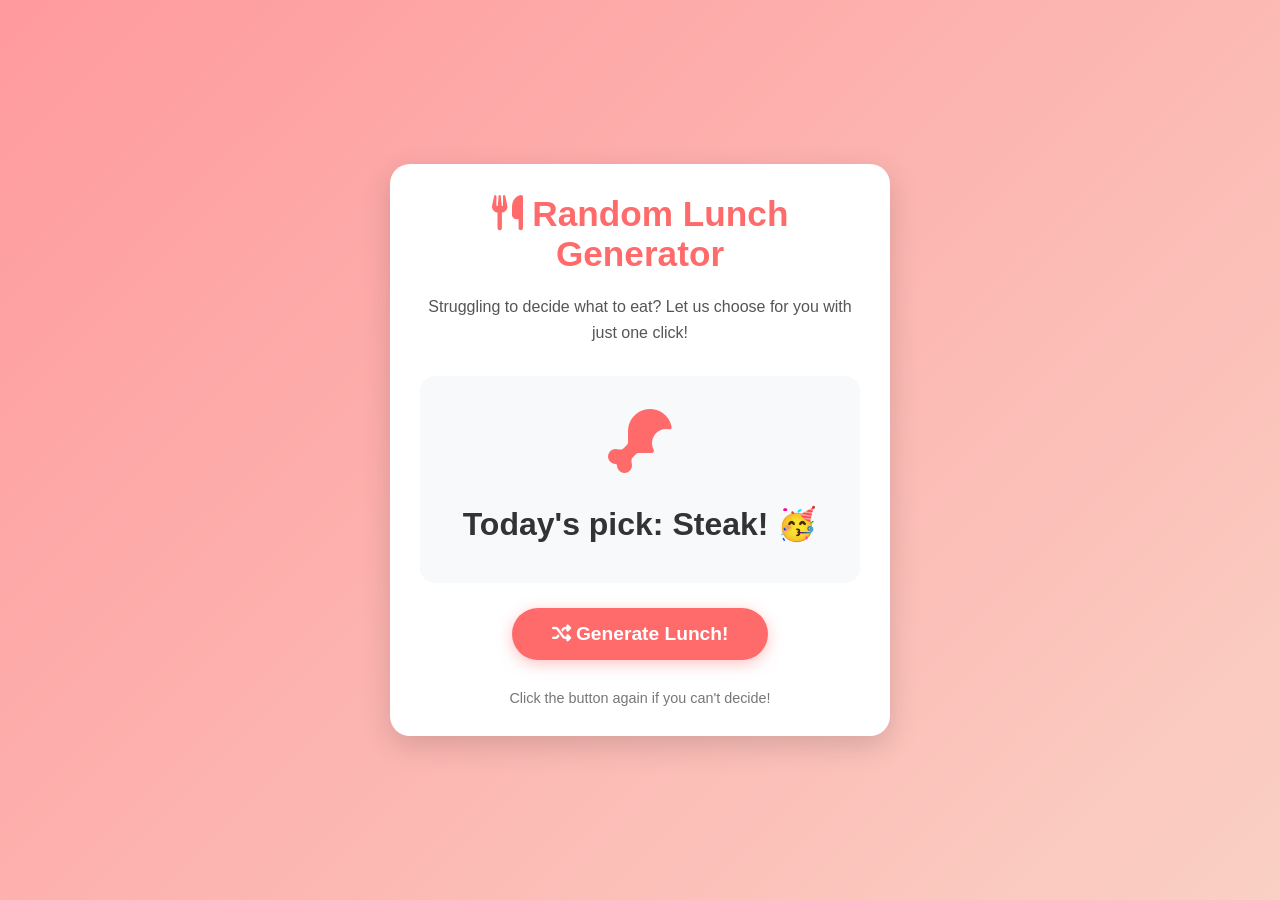
<file: week1/index.html>
<!DOCTYPE html>
<html lang="en">
<head>
    <meta charset="UTF-8">
    <meta name="viewport" content="width=device-width, initial-scale=1.0">
    <title>Random Lunch Menu Generator</title>
    <link rel="stylesheet" href="https://cdnjs.cloudflare.com/ajax/libs/font-awesome/6.4.0/css/all.min.css">
    <style>
        * {
            margin: 0;
            padding: 0;
            box-sizing: border-box;
            font-family: 'Segoe UI', Tahoma, Geneva, Verdana, sans-serif;
        }
        
        body {
            background: linear-gradient(135deg, #ff9a9e 0%, #fad0c4 100%);
            min-height: 100vh;
            display: flex;
            justify-content: center;
            align-items: center;
            padding: 20px;
        }
        
        .container {
            background-color: white;
            border-radius: 20px;
            box-shadow: 0 10px 30px rgba(0, 0, 0, 0.15);
            width: 90%;
            max-width: 500px;
            padding: 30px;
            text-align: center;
        }
        
        h1 {
            color: #ff6b6b;
            margin-bottom: 20px;
            font-size: 2.2rem;
        }
        
        .description {
            color: #555;
            margin-bottom: 30px;
            line-height: 1.6;
        }
        
        .lunch-display {
            background-color: #f8f9fa;
            border-radius: 15px;
            padding: 30px;
            margin: 25px 0;
            min-height: 200px;
            display: flex;
            flex-direction: column;
            justify-content: center;
            align-items: center;
            transition: all 0.3s ease;
        }
        
        .food-icon {
            font-size: 4rem;
            margin-bottom: 15px;
            color: #ff6b6b;
        }
        
        .food-name {
            font-size: 2rem;
            color: #333;
            font-weight: bold;
            margin: 10px 0;
        }
        
        .generate-btn {
            background-color: #ff6b6b;
            color: white;
            border: none;
            border-radius: 50px;
            padding: 15px 40px;
            font-size: 1.2rem;
            font-weight: bold;
            cursor: pointer;
            transition: all 0.3s ease;
            box-shadow: 0 4px 15px rgba(255, 107, 107, 0.4);
        }
        
        .generate-btn:hover {
            background-color: #ff5252;
            transform: translateY(-3px);
            box-shadow: 0 6px 20px rgba(255, 107, 107, 0.5);
        }
        
        .generate-btn:active {
            transform: translateY(0);
        }
        
        .footer {
            margin-top: 30px;
            color: #777;
            font-size: 0.9rem;
        }
        
        @keyframes fadeIn {
            from { opacity: 0; transform: translateY(10px); }
            to { opacity: 1; transform: translateY(0); }
        }
        
        .fade-in {
            animation: fadeIn 0.5s ease forwards;
        }
        
        @media (max-width: 600px) {
            .container {
                padding: 20px;
            }
            
            h1 {
                font-size: 1.8rem;
            }
            
            .food-name {
                font-size: 1.6rem;
            }
            
            .generate-btn {
                padding: 12px 30px;
                font-size: 1.1rem;
            }
        }
    </style>
</head>
<body>
    <div class="container">
        <h1><i class="fas fa-utensils"></i> Random Lunch Generator</h1>
        <p class="description">Struggling to decide what to eat? Let us choose for you with just one click!</p>
        
        <div class="lunch-display">
            <div class="food-icon"><i class="fas fa-question"></i></div>
            <div class="food-name">What's for lunch?</div>
        </div>
        
        <button class="generate-btn" id="generateBtn">
            <i class="fas fa-random"></i> Generate Lunch!
        </button>
        
        <p class="footer">Click the button again if you can't decide!</p>
    </div>

    <script>
        document.addEventListener('DOMContentLoaded', function() {
            const generateBtn = document.getElementById('generateBtn');
            const foodIcon = document.querySelector('.food-icon');
            const foodName = document.querySelector('.food-name');
            const lunchDisplay = document.querySelector('.lunch-display');
            
            // Array of lunch options with corresponding Font Awesome icons
            const lunchMenu = [
                { name: "Pizza", icon: "fas fa-pizza-slice" },
                { name: "Sushi", icon: "fas fa-fish" },
                { name: "Burger", icon: "fas fa-hamburger" },
                { name: "Salad", icon: "fas fa-leaf" },
                { name: "Tacos", icon: "fas fa-utensil-spoon" },
                { name: "Ramen", icon: "fas fa-bowl-food" },
                { name: "Sandwich", icon: "fas fa-bread-slice" },
                { name: "Pasta", icon: "fas fa-plate-wheat" },
                { name: "Curry", icon: "fas fa-mortar-pestle" },
                { name: "Steak", icon: "fas fa-drumstick-bite" },
                { name: "Soup", icon: "fas fa-mug-hot" },
                { name: "BBQ", icon: "fas fa-fire" }
            ];
            
            // Function to generate random lunch
            function generateRandomLunch() {
                // Remove fade-in class if it exists
                lunchDisplay.classList.remove('fade-in');
                
                // Get a random lunch option
                const randomIndex = Math.floor(Math.random() * lunchMenu.length);
                const selectedLunch = lunchMenu[randomIndex];
                
                // Briefly show loading state
                foodIcon.innerHTML = '<i class="fas fa-spinner fa-spin"></i>';
                foodName.textContent = "Thinking...";
                
                // After a short delay, show the selected lunch
                setTimeout(() => {
                    foodIcon.innerHTML = `<i class="${selectedLunch.icon}"></i>`;
                    foodName.textContent = `Today's pick: ${selectedLunch.name}! 🥳`;
                    
                    // Add animation class
                    lunchDisplay.classList.add('fade-in');
                }, 500);
            }
            
            // Add click event to button
            generateBtn.addEventListener('click', generateRandomLunch);
            
            // Generate a random lunch on page load
            generateRandomLunch();
        });
    </script>
</body>
</html>
</file>
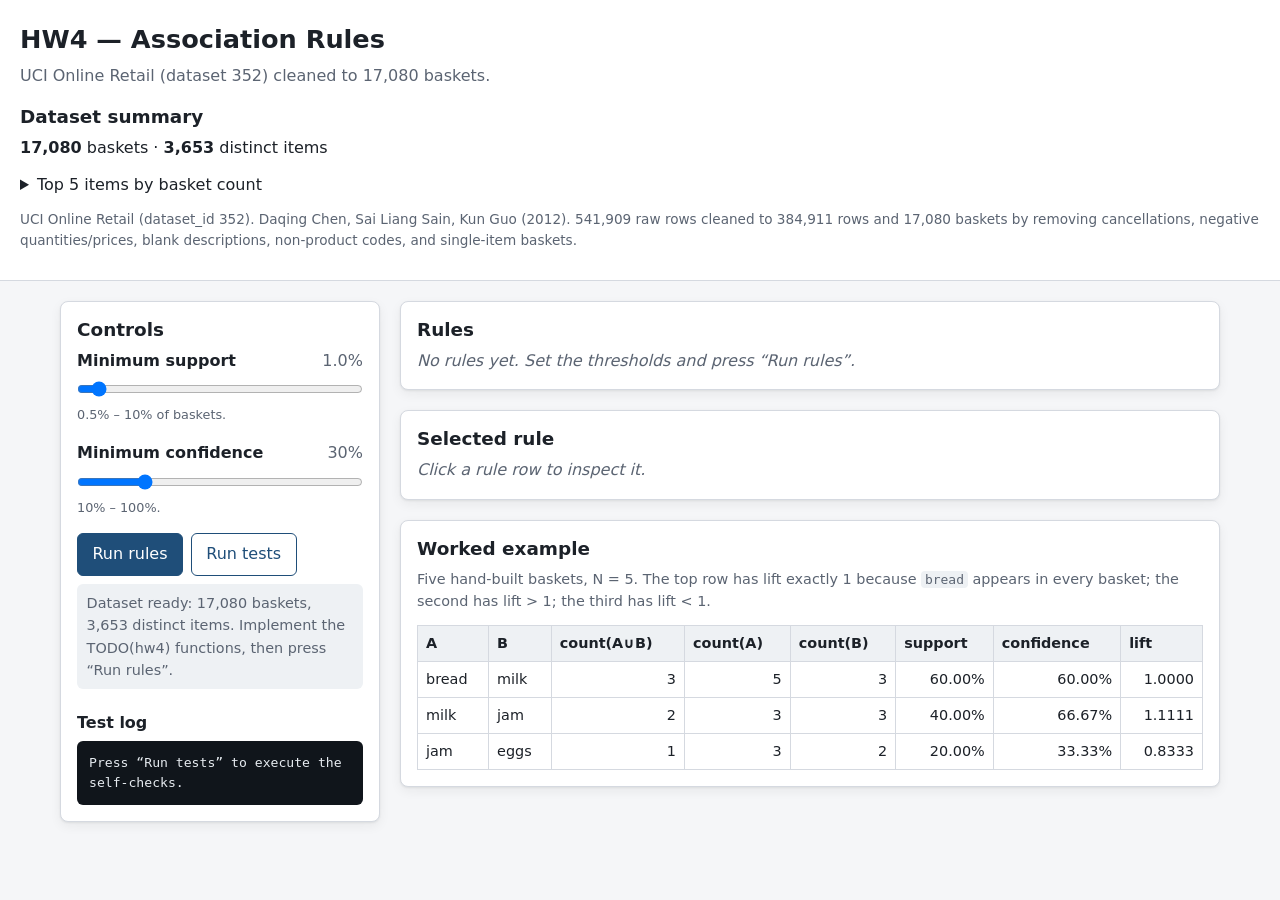
<file: week4/index.html>
<!DOCTYPE html>
<html lang="en">
<head>
  <meta charset="utf-8">
  <meta name="viewport" content="width=device-width, initial-scale=1">
  <title>HW4 — Association Rules</title>
  <link rel="stylesheet" href="style.css">
</head>
<body>
  <noscript>
    <p class="load-error">JavaScript required — please enable scripts for this directory and reload.</p>
  </noscript>
  <header class="site-header">
    <h1>HW4 — Association Rules</h1>
    <p class="subtitle">UCI Online Retail (dataset 352) cleaned to 17,080 baskets.</p>
    <section id="dataset-summary" aria-labelledby="dataset-summary-heading" class="summary">
      <h2 id="dataset-summary-heading">Dataset summary</h2>
      <div id="dataset-summary-body">
        <p class="empty-state">Loading dataset…</p>
      </div>
    </section>
  </header>

  <div class="layout">
    <aside class="sidebar" aria-labelledby="controls-heading">
      <h2 id="controls-heading">Controls</h2>

      <div class="control">
        <label for="min-support">
          Minimum support
          <output id="min-support-value" for="min-support">1.0%</output>
        </label>
        <input type="range" id="min-support" name="min-support"
               min="0.5" max="10" step="0.5" value="1"
               aria-describedby="min-support-hint">
        <p class="hint" id="min-support-hint">0.5% – 10% of baskets.</p>
      </div>

      <div class="control">
        <label for="min-confidence">
          Minimum confidence
          <output id="min-confidence-value" for="min-confidence">30%</output>
        </label>
        <input type="range" id="min-confidence" name="min-confidence"
               min="10" max="100" step="5" value="30"
               aria-describedby="min-confidence-hint">
        <p class="hint" id="min-confidence-hint">10% – 100%.</p>
      </div>

      <div class="button-row">
        <button type="button" id="run-rules">Run rules</button>
        <button type="button" id="run-tests" class="secondary">Run tests</button>
      </div>

      <p id="status" class="status" role="status" aria-live="polite">Loading…</p>

      <h3 id="test-log-heading">Test log</h3>
      <pre id="testLog" class="test-log" tabindex="0" aria-labelledby="test-log-heading">Press “Run tests” to execute the self-checks.</pre>
    </aside>

    <main>
      <section aria-labelledby="results-heading">
        <h2 id="results-heading">Rules</h2>
        <div id="results">
          <p class="empty-state">No rules yet. Set the thresholds and press “Run rules”.</p>
        </div>
      </section>

      <section aria-labelledby="detail-heading" class="panel">
        <h2 id="detail-heading">Selected rule</h2>
        <div id="rule-detail">
          <p class="empty-state">Click a rule row to inspect it.</p>
        </div>
      </section>

      <section aria-labelledby="example-heading" class="panel">
        <h2 id="example-heading">Worked example</h2>
        <div id="worked-example"></div>
      </section>
    </main>
  </div>

  <script src="transactions.js"></script>
  <script src="script.js"></script>
</body>
</html>
</file>
<file: week4/style.css>
/* week4/style.css — HW4 association-rules starter.
   Clean neutral palette, readable type, tabular numbers, single column < 700px. */

:root {
  --bg: #f5f6f8;
  --surface: #ffffff;
  --border: #d5d9e0;
  --text: #1c2128;
  --muted: #5b6472;
  --accent: #1f4e79;
  --accent-contrast: #ffffff;
  --warning: #7a4b00;
  --warning-bg: #fff5e0;
  --focus: #b4530a;
  --shadow: 0 1px 2px rgba(28, 33, 40, 0.08), 0 4px 12px rgba(28, 33, 40, 0.06);
  --radius: 8px;
}

*,
*::before,
*::after {
  box-sizing: border-box;
}

html {
  font-size: 16px;
}

body {
  margin: 0;
  background: var(--bg);
  color: var(--text);
  font-family: system-ui, -apple-system, "Segoe UI", Roboto, Helvetica, Arial, sans-serif;
  font-size: 1rem;
  line-height: 1.55;
}

h1, h2, h3 {
  line-height: 1.25;
  margin: 0 0 0.5rem;
}

h1 { font-size: 1.6rem; }
h2 { font-size: 1.15rem; margin-top: 0; }
h3 { font-size: 1rem; margin-top: 1.5rem; }

p { margin: 0 0 0.75rem; }

code {
  font-family: ui-monospace, SFMono-Regular, Menlo, Consolas, monospace;
  font-size: 0.9em;
  background: #eef1f4;
  padding: 0.05em 0.3em;
  border-radius: 4px;
}

/* --- layout ------------------------------------------------------------- */

.site-header {
  background: var(--surface);
  border-bottom: 1px solid var(--border);
  padding: 1.5rem 1.25rem 1rem;
}

.subtitle {
  color: var(--muted);
  margin-bottom: 1rem;
}

.layout {
  display: grid;
  grid-template-columns: minmax(260px, 320px) minmax(0, 1fr);
  gap: 1.25rem;
  max-width: 1200px;
  margin: 0 auto;
  padding: 1.25rem;
  align-items: start;
}

.sidebar {
  position: sticky;
  top: 1.25rem;
  background: var(--surface);
  border: 1px solid var(--border);
  border-radius: var(--radius);
  box-shadow: var(--shadow);
  padding: 1rem;
}

main {
  display: flex;
  flex-direction: column;
  gap: 1.25rem;
  min-width: 0;
}

.panel,
section[aria-labelledby="results-heading"] {
  background: var(--surface);
  border: 1px solid var(--border);
  border-radius: var(--radius);
  box-shadow: var(--shadow);
  padding: 1rem;
}

.summary {
  margin-top: 0.5rem;
}

.summary-line {
  font-variant-numeric: tabular-nums;
}

.provenance {
  color: var(--muted);
  font-size: 0.85rem;
  margin-top: 0.75rem;
}

/* --- controls ----------------------------------------------------------- */

.control {
  margin-bottom: 1rem;
}

.control label {
  display: flex;
  justify-content: space-between;
  gap: 0.5rem;
  font-weight: 600;
  margin-bottom: 0.25rem;
}

.control output {
  font-variant-numeric: tabular-nums;
  font-weight: 400;
  color: var(--muted);
}

.control input[type="range"] {
  width: 100%;
  margin: 0.25rem 0;
}

.hint {
  color: var(--muted);
  font-size: 0.8rem;
  margin: 0;
}

.button-row {
  display: flex;
  flex-wrap: wrap;
  gap: 0.5rem;
  margin: 0.5rem 0;
}

button {
  font: inherit;
  padding: 0.5rem 0.9rem;
  border: 1px solid var(--accent);
  border-radius: 6px;
  background: var(--accent);
  color: var(--accent-contrast);
  cursor: pointer;
}

button.secondary {
  background: var(--surface);
  color: var(--accent);
}

button:hover {
  filter: brightness(0.94);
}

:focus-visible {
  outline: 3px solid var(--focus);
  outline-offset: 2px;
}

input[type="range"]:focus-visible {
  outline: 3px solid var(--focus);
  outline-offset: 4px;
}

.status {
  background: #eef1f4;
  border-radius: 6px;
  padding: 0.5rem 0.6rem;
  font-size: 0.9rem;
  color: var(--muted);
  min-height: 2.5rem;
}

.test-log {
  background: #10151b;
  color: #e6ebf0;
  border-radius: 6px;
  padding: 0.75rem;
  font-family: ui-monospace, SFMono-Regular, Menlo, Consolas, monospace;
  font-size: 0.82rem;
  line-height: 1.5;
  white-space: pre-wrap;
  max-height: 22rem;
  overflow: auto;
  margin: 0;
}

/* --- tables ------------------------------------------------------------- */

.data-table {
  width: 100%;
  border-collapse: collapse;
  font-size: 0.9rem;
  font-variant-numeric: tabular-nums;
  margin-top: 0.5rem;
}

.data-table th,
.data-table td {
  border: 1px solid var(--border);
  padding: 0.4rem 0.5rem;
  text-align: left;
  vertical-align: top;
}

.data-table th {
  background: #eef1f4;
  font-weight: 600;
}

.data-table td.num,
.data-table th.num {
  text-align: right;
  font-variant-numeric: tabular-nums;
}

.rules-table tbody tr {
  cursor: pointer;
}

.rules-table tbody tr:hover,
.rules-table tbody tr:focus-visible {
  background: #eef4fa;
}

.results-count {
  color: var(--muted);
  font-size: 0.9rem;
  margin: 0;
}

.empty-state {
  color: var(--muted);
  font-style: italic;
  margin: 0;
}

/* --- rule detail -------------------------------------------------------- */

.rule-metrics {
  display: grid;
  grid-template-columns: max-content minmax(0, 1fr);
  gap: 0.25rem 1rem;
  margin: 0 0 0.75rem;
}

.rule-metrics dt {
  font-weight: 600;
}

.rule-metrics dd {
  margin: 0;
  font-variant-numeric: tabular-nums;
}

.comparison {
  background: #eef4fa;
  border-radius: 6px;
  padding: 0.5rem 0.6rem;
  font-size: 0.9rem;
}

.warning {
  background: var(--warning-bg);
  color: var(--warning);
  border-radius: 6px;
  padding: 0.5rem 0.6rem;
  font-size: 0.9rem;
}

.worked-example-intro {
  color: var(--muted);
  font-size: 0.9rem;
}

/* --- responsive --------------------------------------------------------- */

@media (max-width: 700px) {
  .layout {
    grid-template-columns: 1fr;
    padding: 0.75rem;
  }

  .sidebar {
    position: static;
  }
}
</file>
